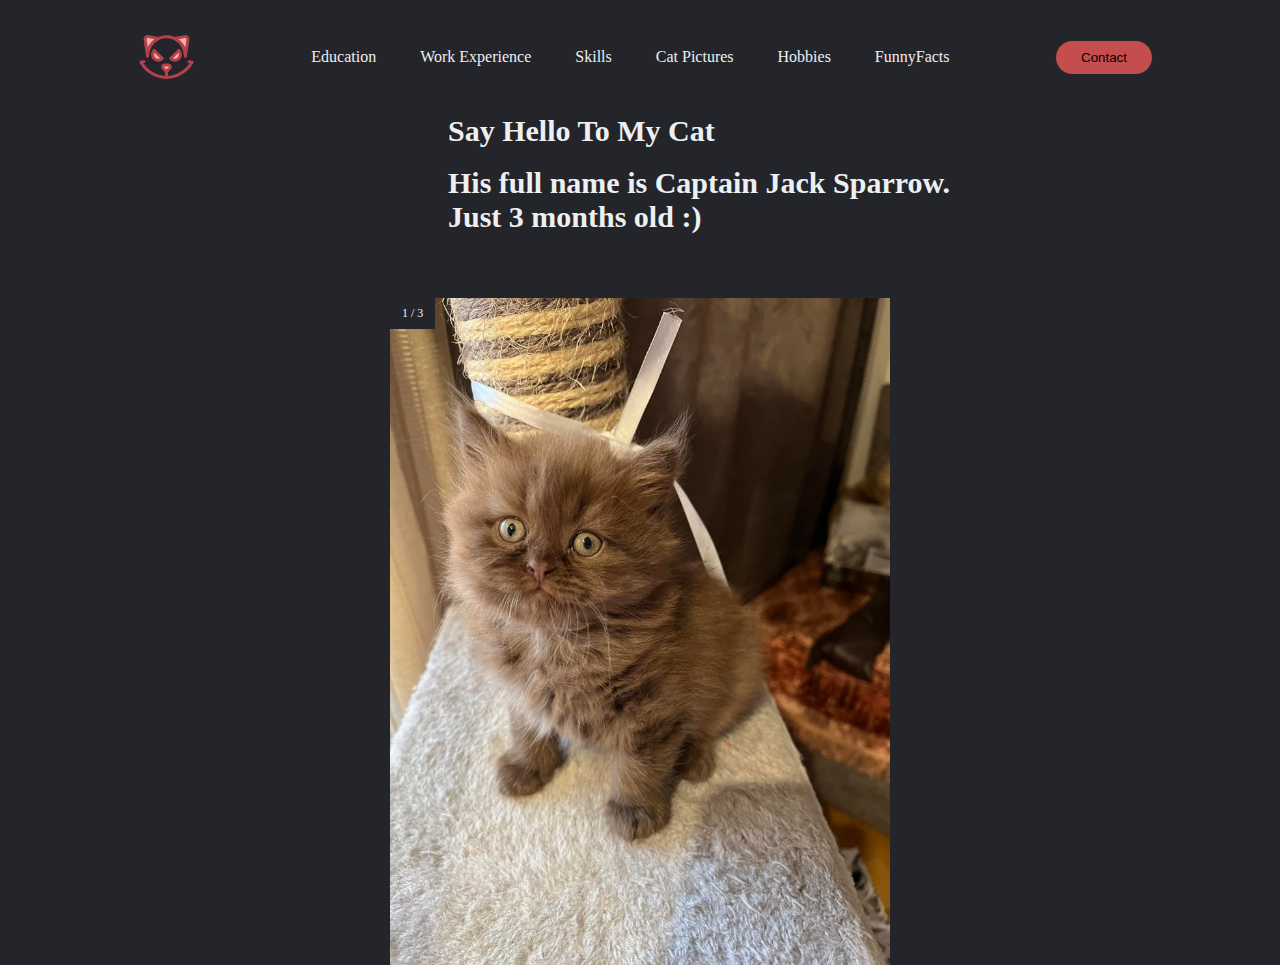
<file: html/index.html>
<!DOCTYPE html>
<html lang="en">
<head>
    <meta charset="UTF-8">
    <meta http-equiv="X-UA-Compatible" content="IE=edge">
    <meta name="viewport" content="width=device-width, initial-scale=1.0">
    <title>Ana Katsitadze Project</title>
    <link rel="stylesheet" href="../css/masterstyles.css">
    <link rel="stylesheet" href="../css/catpics.css">
    

</head>
<body>
    <header>
        <img class="logo" id="logo" src="../images/logo.svg">
        <nav>          
          <ul class="nav-links">
            <li><a href="education.html">Education</a></li>
            <li><a href="experience.html">Work Experience</a></li>
            <li><a href="skills.html">Skills</a></li>
            <li><a href="index.html">Cat Pictures</a></li>
            <li><a href="hobbies.html">Hobbies</a></li>
            <li><a href="funnyfacts.html">FunnyFacts</a></li>
        </ul>
        </nav>
        <button id="modalBtn">Contact</button>
    </header>
    <div class="jack">
      <h3>Say Hello To My Cat</h1>
        <br>
        <h3>His full name is Captain Jack Sparrow.</h3>
        <h3>Just 3 months old :)</h3>
    </div>
    <div class="slideshow-container">

        <div class="mySlides fade">
          <div class="numbertext">1 / 3</div>
          <img src="../images/jack1.png" style="width:100%">
        </div>
        
        <div class="mySlides fade">
          <div class="numbertext">2 / 3</div>
          <img src="../images/jack2.jpg" style="width:100%">
        </div>
        
        <div class="mySlides fade">
          <div class="numbertext">3 / 3</div>
          <img src="../images/jack3.jpg" style="width:100%">
        </div>
        
        </div>
        <br>

        <div id="simpleModal" class="modal-overlay">
          <div class="modal-content">
            <div class="modal-header">
                <span class="closeBtn">♥</span>
                <h2>Contact Info</h2>
            </div>
            <div class="modal-body">
              <p>Hello</p>
              <p>Contact Info Is Secret</p>
            </div>
            <div class="modal-footer">
              <h3>Please dont call</h3>
            </div>
          </div>
        </div>
        
      <script type="text/javascript" src="../js/catpics.js"></script>
      <script src="../js/contact.js"></script>
</body>
</html>
</file>
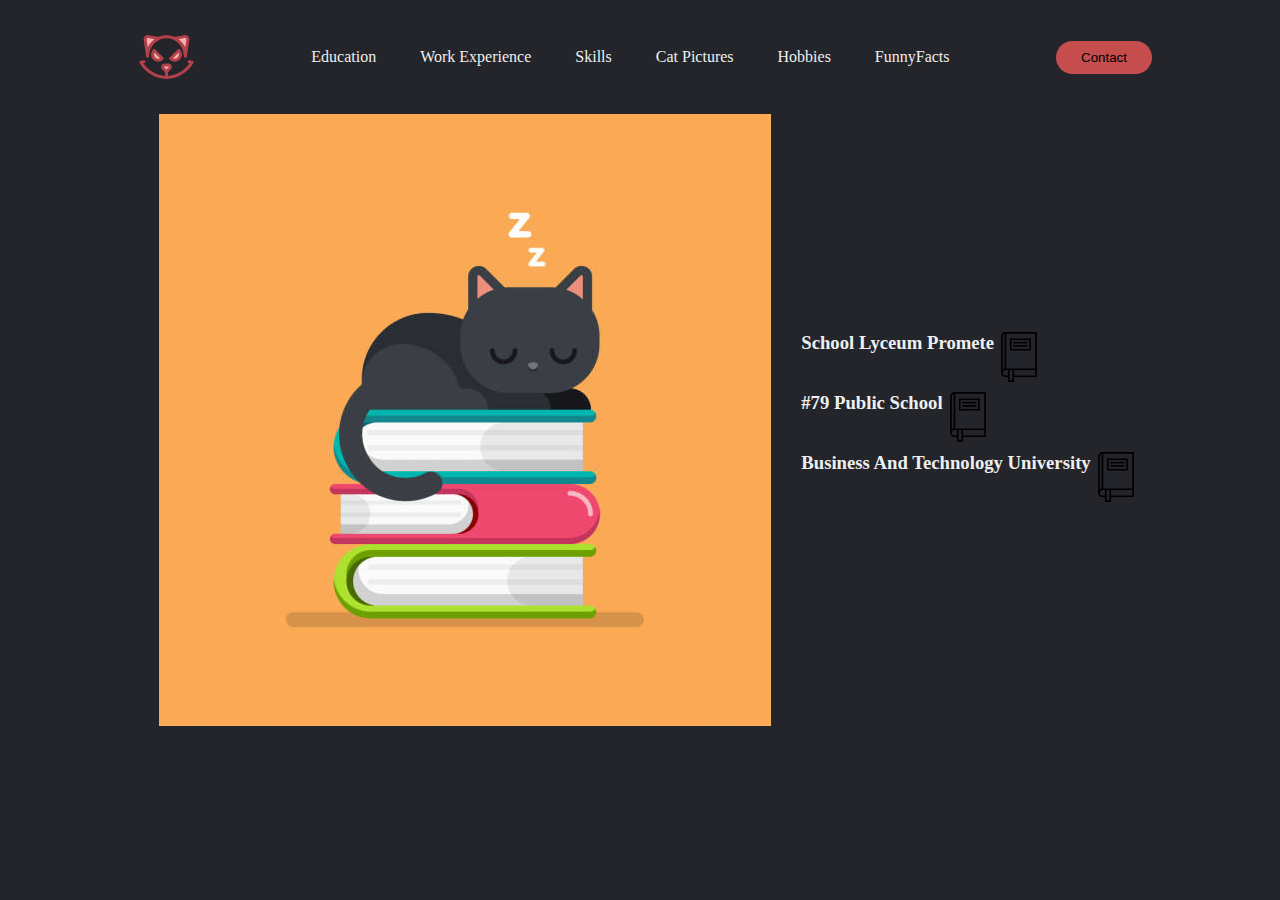
<file: html/education.html>
<!DOCTYPE html>
<html lang="en">
<head>
    <meta charset="UTF-8">
    <meta http-equiv="X-UA-Compatible" content="IE=edge">
    <meta name="viewport" content="width=device-width, initial-scale=1.0">
    <title>Ana Katsitadze Project</title>
    <link rel="stylesheet" href="../css/masterstyles.css">
    <link rel="stylesheet" href="../css/education.css">
</head>
<body>
    <header>
        <img class="logo" id="logo" src="../images/logo.svg">
        <nav>          
            <ul class="nav-links">
                <li><a href="education.html">Education</a></li>
                <li><a href="experience.html">Work Experience</a></li>
                <li><a href="skills.html">Skills</a></li>
                <li><a href="index.html">Cat Pictures</a></li>
                <li><a href="hobbies.html">Hobbies</a></li>
                <li><a href="funnyfacts.html">FunnyFacts</a></li>
            </ul>
        </nav>
        <button id="modalBtn">Contact</button>
    </header>
    <div class="flex-container">
        <div class="flex-item-1">
            <img src="../images/catsleep.jpg">
        </div>
        <div class="flex-item-2">
            <ul>
                <li id="item-1">
                    <div class="items-flex-cont">
                        <h3>School Lyceum Promete</h3>
                        <img id="img1" src="../images/book-close.svg">
                    </div>
                </li>
                <li id="item-2">
                    <div class="items-flex-cont">
                        <h3>#79 Public School</h3>
                        <img id="img2" src="../images/book-close.svg">
                    </div>
                </li>
                <li id="item-3">
                    <div class="items-flex-cont">
                        <h3>Business And Technology University</h3>
                        <img id="img3" src="../images/book-close.svg">
                    </div>
                </li>
            </ul>
        </div>
    </div>
    <div id="simpleModal" class="modal-overlay">
        <div class="modal-content">
          <div class="modal-header">
              <span class="closeBtn">♥</span>
              <h2>Contact Info</h2>
          </div>
          <div class="modal-body">
            <p>Hello</p>
            <p>Contact Info Is Secret</p>
          </div>
          <div class="modal-footer">
            <h3>Please dont call</h3>
          </div>
        </div>
      </div>
    <script src="../js/education.js"></script>
    <script src="../js/contact.js"></script>
</body>
</html>
</file>
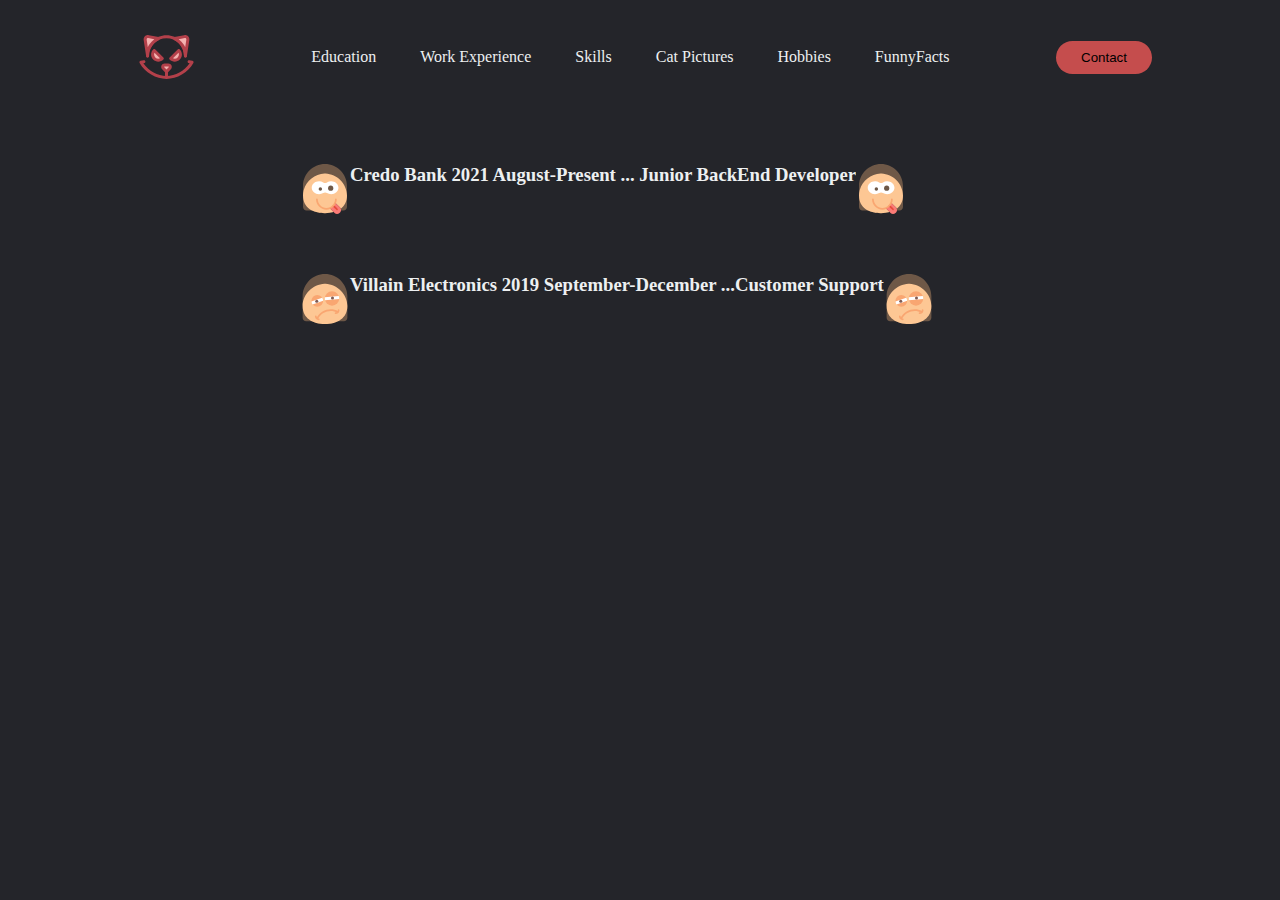
<file: html/experience.html>
<!DOCTYPE html>
<html lang="en">
<head>
    <meta charset="UTF-8">
    <meta http-equiv="X-UA-Compatible" content="IE=edge">
    <meta name="viewport" content="width=device-width, initial-scale=1.0">
    <title>Ana Katsitadze Project</title>
    <link rel="stylesheet" href="../css/masterstyles.css">
    <link rel="stylesheet" href="../css/experience.css">
</head>
<body>
    <header>
        <img class="logo" id="logo" src="../images/logo.svg">
        <nav>          
            <ul class="nav-links">
                <li><a href="education.html">Education</a></li>
                <li><a href="experience.html">Work Experience</a></li>
                <li><a href="skills.html">Skills</a></li>
                <li><a href="index.html">Cat Pictures</a></li>
                <li><a href="hobbies.html">Hobbies</a></li>
                <li><a href="funnyfacts.html">FunnyFacts</a></li>
            </ul>
        </nav>
        <button id="modalBtn">Contact</button>
    </header>
    <div>
        <ul>
            <li>   
                <div class="items-flex-container">
                    <img src="../images/happy.svg">
                    <h3>Credo Bank 2021 August-Present ... Junior BackEnd Developer</h3>
                    <img src="../images/happy.svg">
                </div>
            </li>
            <li>
                <div class="items-flex-container">
                    <img src="../images/tired.svg">
                    <h3>Villain Electronics 2019 September-December ...Customer Support</h3>
                    <img src="../images/tired.svg">
                </div>
            </li>
        </ul>
    </div>
    <div id="simpleModal" class="modal-overlay">
        <div class="modal-content">
          <div class="modal-header">
              <span class="closeBtn">♥</span>
              <h2>Contact Info</h2>
          </div>
          <div class="modal-body">
            <p>Hello</p>
            <p>Contact Info Is Secret</p>
          </div>
          <div class="modal-footer">
            <h3>Please dont call</h3>
          </div>
        </div>
      </div>
      <script src="../js/contact.js"></script>
</body>
</html>
</file>
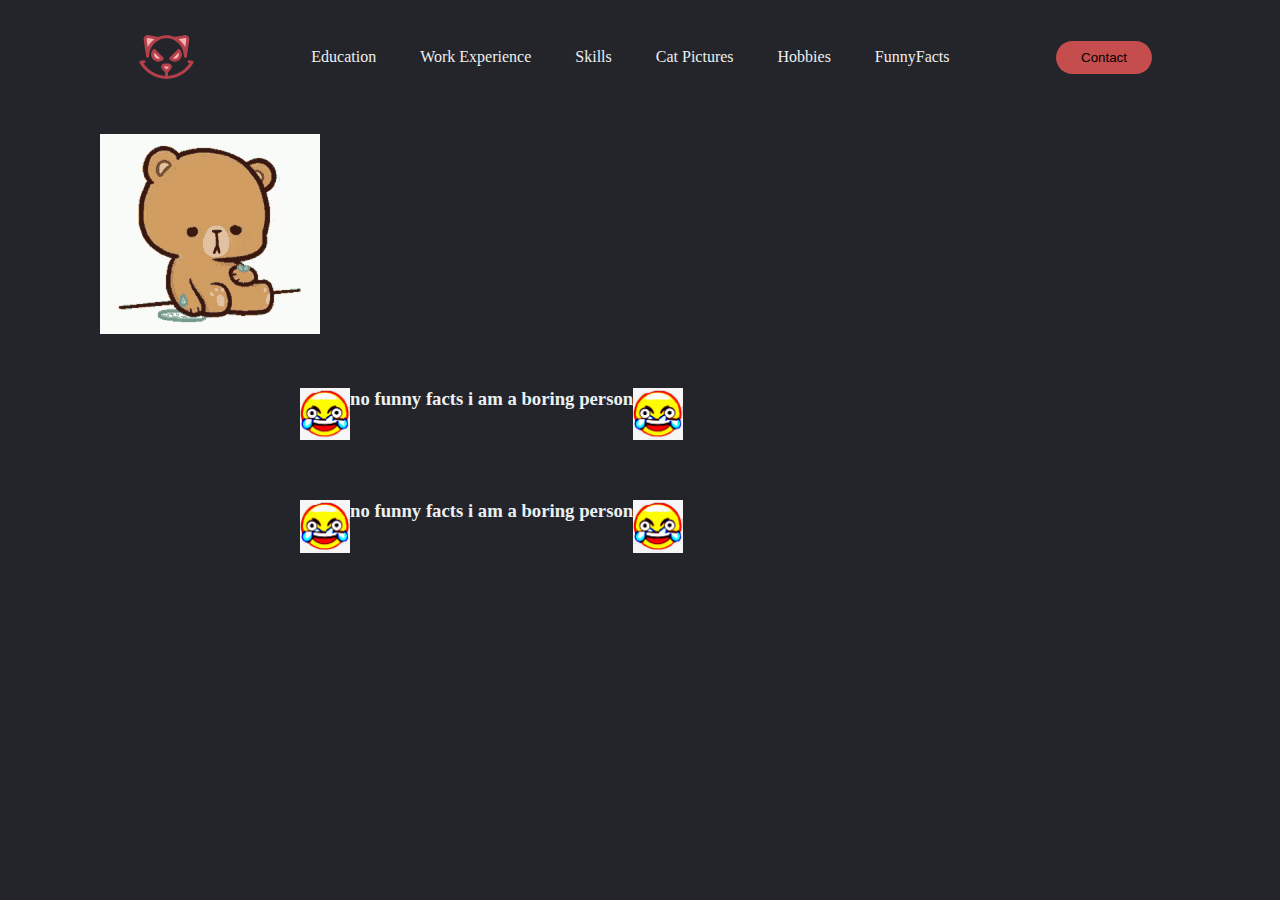
<file: html/funnyfacts.html>
<!DOCTYPE html>
<html lang="en">
<head>
    <meta charset="UTF-8">
    <meta http-equiv="X-UA-Compatible" content="IE=edge">
    <meta name="viewport" content="width=device-width, initial-scale=1.0">
    <title>Ana Katsitadze Project</title>
    <link rel="stylesheet" href="../css/masterstyles.css">
    <link rel="stylesheet" href="../css/experience.css">
</head>
<body>
    <header>
        <img class="logo" id="logo" src="../images/logo.svg">
        <nav>          
            <ul class="nav-links">
                <li><a href="education.html">Education</a></li>
                <li><a href="experience.html">Work Experience</a></li>
                <li><a href="skills.html">Skills</a></li>
                <li><a href="index.html">Cat Pictures</a></li>
                <li><a href="hobbies.html">Hobbies</a></li>
                <li><a href="funnyfacts.html">FunnyFacts</a></li>
            </ul>
        </nav>
        <button id="modalBtn">Contact</button>
    </header>
    <div>
        <img style="margin-left:100px;margin-top:20px;" src="../images/sad-bear-cry.gif">
        <ul>
            <li>   
                <div class="items-flex-container">
                    <img src="../images/laughmoji.jpg">
                    <h3>no funny facts i am a boring person</h3>
                    <img src="../images/laughmoji.jpg">
                </div>
            </li>
            <li>
                <div class="items-flex-container">
                    <img src="../images/laughmoji.jpg">
                    <h3>no funny facts i am a boring person</h3>
                    <img src="../images/laughmoji.jpg">
                </div>
            </li>
        </ul>
    </div>
    
        
    
    <div id="simpleModal" class="modal-overlay">
        <div class="modal-content">
          <div class="modal-header">
              <span class="closeBtn">♥</span>
              <h2>Contact Info</h2>
          </div>
          <div class="modal-body">
            <p>Hello</p>
            <p>Contact Info Is Secret</p>
          </div>
          <div class="modal-footer">
            <h3>Please dont call</h3>
          </div>
        </div>
      </div>
      <script src="../js/contact.js"></script>
</body>
</html>
</file>
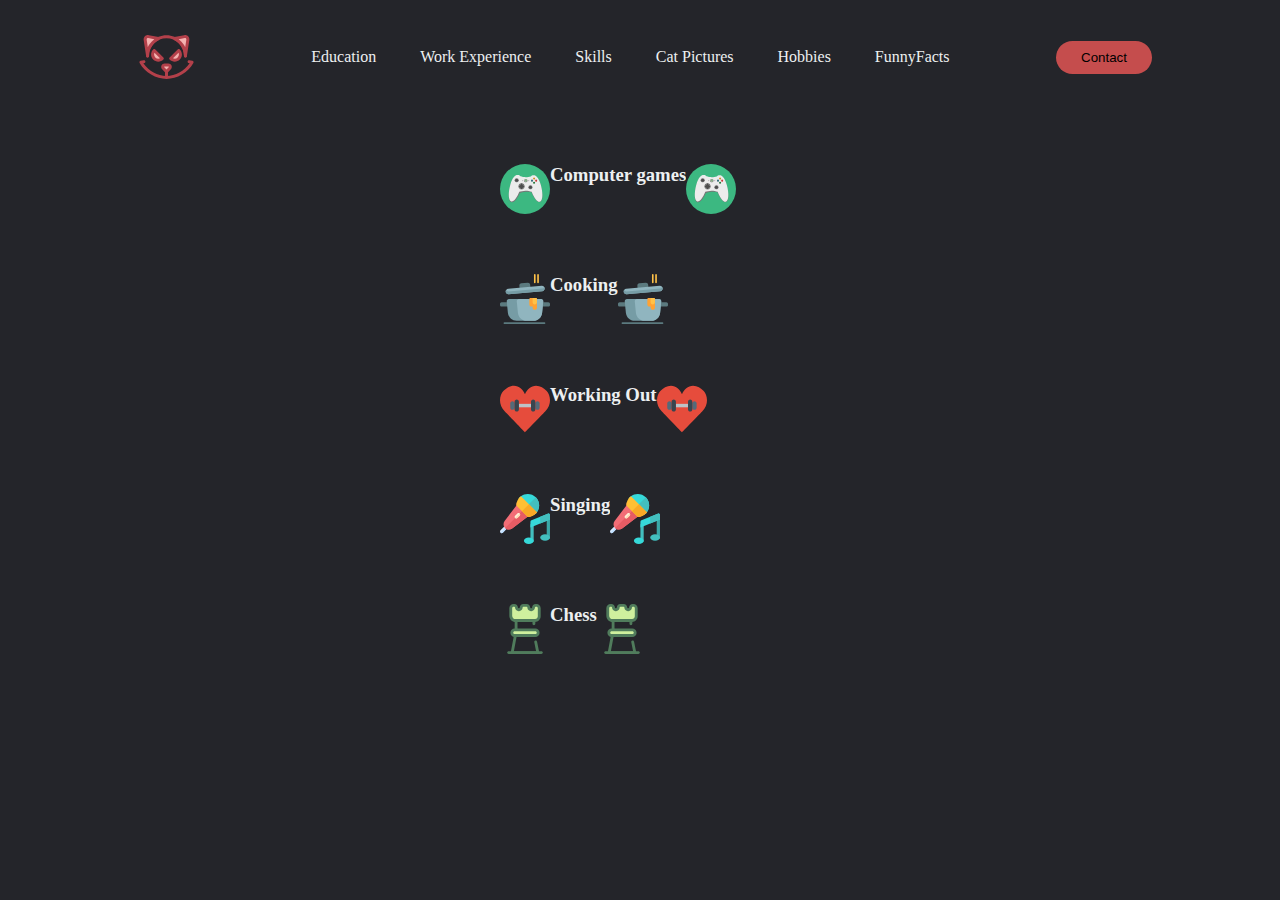
<file: html/hobbies.html>
<!DOCTYPE html>
<html lang="en">
<head>
    <meta charset="UTF-8">
    <meta http-equiv="X-UA-Compatible" content="IE=edge">
    <meta name="viewport" content="width=device-width, initial-scale=1.0">
    <title>Ana Katsitadze Project</title>
    <link rel="stylesheet" href="../css/masterstyles.css">
    <link rel="stylesheet" href="../css/hobbies.css">
</head>
<body>
    <header>
        <img class="logo" id="logo" src="../images/logo.svg">
        <nav>          
            <ul class="nav-links">
                <li><a href="education.html">Education</a></li>
                <li><a href="experience.html">Work Experience</a></li>
                <li><a href="skills.html">Skills</a></li>
                <li><a href="index.html">Cat Pictures</a></li>
                <li><a href="hobbies.html">Hobbies</a></li>
                <li><a href="funnyfacts.html">FunnyFacts</a></li>
            </ul>
        </nav>
        <button id="modalBtn">Contact</button>
    </header>
    <div>
        <ul>
            <li>   
                <div class="items-flex-container">
                    <img src="../images/game.svg">
                    <h3>Computer games</h3>
                    <img src="../images/game.svg">
                </div>
            </li>
            <li>
                <div class="items-flex-container">
                    <img src="../images/cooking.svg">
                    <h3>Cooking</h3>
                    <img src="../images/cooking.svg">
                </div>
            </li>
            <li>
                <div class="items-flex-container">
                    <img src="../images/gym.svg">
                    <h3>Working Out</h3>
                    <img src="../images/gym.svg">
                </div>
            </li>
            <li>
                <div class="items-flex-container">
                    <img src="../images/karaoke-sing.svg">
                    <h3>Singing</h3>
                    <img src="../images/karaoke-sing.svg">
                </div>
            </li>
            <li>
                <div class="items-flex-container">
                    <img src="../images/chess.svg">
                    <h3>Chess</h3>
                    <img src="../images/chess.svg">
                </div>
            </li>
        </ul>
    </div>
    
        
    
    <div id="simpleModal" class="modal-overlay">
        <div class="modal-content">
          <div class="modal-header">
              <span class="closeBtn">♥</span>
              <h2>Contact Info</h2>
          </div>
          <div class="modal-body">
            <p>Hello</p>
            <p>Contact Info Is Secret</p>
          </div>
          <div class="modal-footer">
            <h3>Please dont call</h3>
          </div>
        </div>
      </div>
      <script src="../js/contact.js"></script>
</body>
</html>
</file>
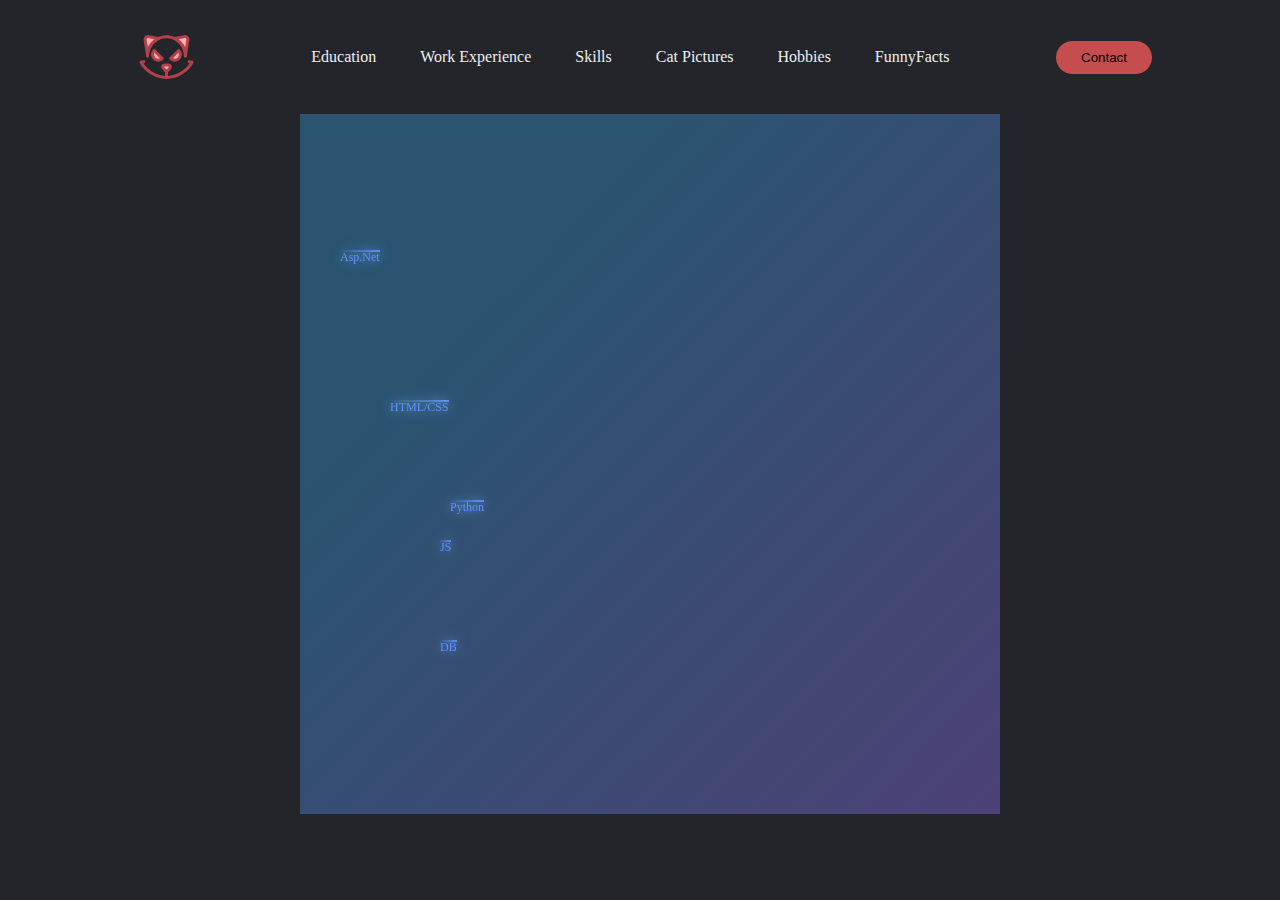
<file: html/skills.html>
<!DOCTYPE html>
<html lang="en">
<head>
    <meta charset="UTF-8">
    <meta http-equiv="X-UA-Compatible" content="IE=edge">
    <meta name="viewport" content="width=device-width, initial-scale=1.0">
    <title>Ani's Skills</title>
    
    <link rel="stylesheet" href="../css/masterstyles.css">
    <link rel="stylesheet" href="../css/skills.css">
    
    
</head>
<body>

    <header>
        <img class="logo" id="logo" src="../images/logo.svg">
        <nav>          
          <ul class="nav-links">
            <li><a href="education.html">Education</a></li>
            <li><a href="experience.html">Work Experience</a></li>
            <li><a href="skills.html">Skills</a></li>
            <li><a href="index.html">Cat Pictures</a></li>
            <li><a href="hobbies.html">Hobbies</a></li>
            <li><a href="funnyfacts.html">FunnyFacts</a></li>
        </ul>
        </nav>
        <button id="modalBtn">Contact</button>
    </header>
    <div class="sky-container">
        <div class="star">Asp.Net</div>
        <div class="star">Python</div>
        <div class="star">JS</div>
        <div class="star">HTML/CSS</div>
        <div class="star">DB</div>

    </div>
    <div id="simpleModal" class="modal-overlay">
        <div class="modal-content">
          <div class="modal-header">
              <span class="closeBtn">♥</span>
              <h2>Contact Info</h2>
          </div>
          <div class="modal-body">
            <p>Hello</p>
            <p>Contact Info Is Secret</p>
          </div>
          <div class="modal-footer">
            <h3>Please dont call</h3>
          </div>
        </div>
      </div>
      <script src="../js/contact.js"></script>
  
</body>
</html>
</file>
<file: css/masterstyles.css>
@import url('https://fonts.googleapis.com/css2?family=Fascinate&display=swap');

*{
    box-sizing: border-box;
    margin: 0;
    padding: 0;
    background-color: #24252a;
}

#logo{
    height:6vh;
    width: 6vw;
}
li, a{
    font-weight: 500;
    font-size: 16px;
    color: #edf0f1;
    text-decoration: none;
}

header{
    display:flex;
    justify-content: space-between;
    align-items:center;
    padding: 30px 10%;
}

.logo{
    cursor: pointer;
}

.nav-links{
    list-style: none;

}
.nav-links li{
    display:inline-block;
    padding: 0px 20px;
}

.nav-links a{
    transition: all 0.3s ease 0s;
}

.nav-links a:hover{
    color:rgb(197, 77, 77);
}

button{
    padding:9px 25px;
    background-color: rgba(197, 77, 77,1);
    border:none;
    border-radius: 50px;
    cursor: pointer;
    transition: all 0.3s ease 0s;
}
button:hover{
    background-color: rgba(197, 77, 77,0.7);
}

.modal-overlay{
    display: none;
    position: fixed;
    z-index: 1;
    left: 0;
    top: 0;
    height: 100%;
    width: 100%;
    overflow: auto;
    background-color: rgba(0,0,0,0.5);
  }
  
  .modal-content{
    background-color: #f4f4f4;
    margin: 20% auto;
    width: 70%;
    box-shadow: 0 5px 8px 0 rgba(0,0,0,0.2),0 7px 20px 0 rgba(0,0,0,0.17);
  }
  
  .modal-header h2, .modal-footer h3{
    margin: 0;
  }
  
  .modal-header{
    padding: 15px;
    color: #fff;
  }
  
  .modal-body{
    color:#fff;
    padding: 10px 20px;
  }
  
  .modal-footer{
    color:#fff;
    padding: 10px;
    color: #fff;
    text-align: center;
  }
  
  .closeBtn{
    font-size: 30px;
    color: #fff;
    float: right;
  }
  
  .closeBtn:hover,.closeBtn:focus{
    color: #e439ef;
    text-decoration: none;
    cursor:  pointer;
  }
</file>
<file: css/catpics.css>
* {
  box-sizing: border-box;
}

.mySlides {
    display: none;
    width: 500px;
    height: 400px;
    margin:4rem auto;
}
img {
    vertical-align: middle;
}

.slideshow-container {
  max-width: 1000px;
  position: relative;
  margin: auto;
}


.text {
  color: #f2f2f2;
  font-size: 15px;
  padding: 8px 12px;
  position: absolute;
  bottom: 8px;
  width: 100%;
  text-align: center;
}


.numbertext {
  color: #f2f2f2;
  font-size: 12px;
  padding: 8px 12px;
  position: absolute;
  top: 0;
}




.fade {
  animation-name: fade;
  animation-duration: 1.5s;
}

@keyframes fade {
  from {opacity: .4} 
  to {opacity: 1}
}

.jack{
  margin-left: 28rem;
}
.jack > h3{
  color: #edf0f1;
  font-weight: 800;
  font-size: 30px;
}
</file>
<file: css/education.css>
.flex-container{
    display:flex;
    margin-left:20px;
    justify-content: center;
    align-items: center;

}
.flex-item-2 >ul{
    list-style: none;
    padding-left:30px;   
}
.items-flex-cont{
    display: flex;
}


.items-flex-cont > img{
    width: 50px;
    padding-bottom: 10px;

}
</file>
<file: css/experience.css>
.items-flex-container{
    display: flex;
    margin-left:300px;
    margin-top: 50px;
}

.items-flex-container > img{
    width: 50px;
    padding-bottom: 10px;
}
</file>
<file: css/hobbies.css>
.items-flex-container{
    display: flex;
    margin-left:500px;
    margin-top: 50px;
}

.items-flex-container > img{
    width: 50px;
    padding-bottom: 10px;
}
</file>
<file: css/skills.css>
.sky-container{
    margin-left: 300px;
    width:700px;
    height:700px;
    background-color: #4c4177;
    background-image: linear-gradient(315deg, #4c4177 0%, #2a5470 74%);

}

.star {
    position: absolute;
    font-size: 12px;
    color: #5f91ff;
    top: 50%;
    left: 50%;
    height: 2px;
    background: linear-gradient(-45deg, #5f91ff, rgba(0, 0, 255, 0));
    filter: drop-shadow(0 0 6px #699bff);
    animation: tail 4000ms ease-in-out infinite, shooting 3000ms ease-in-out infinite;
  }

  .star::before, .star::after {
    position: absolute;
    content: '';
    top: calc(50% - 1px);
    right: 0;
    height: 2px;
    background: linear-gradient(-45deg, rgba(0, 0, 255, 0), #5f91ff, rgba(0, 0, 255, 0));
    border-radius: 100%;
    transform: translateX(50%) rotateZ(45deg);
    animation: shining 3000ms ease-in-out infinite;
  }
  
  .star::after {
    transform: translateX(50%) rotateZ(-45deg);
  }
  
  .star:nth-child(1) {
    top: calc(50% - 200px);
    left: calc(50% - 300px);
    animation-delay: 650ms;
  }
  .star:nth-child(1)::before, .star:nth-child(1)::after {
    animation-delay: 650ms;
  }
  
  .star:nth-child(2) {
    top: calc(50% - -50px);
    left: calc(50% - 190px);
    animation-delay: 150ms;
  }
  .star:nth-child(2)::before, .star:nth-child(2)::after {
    animation-delay: 150ms;
  }
  
  .star:nth-child(3) {
    top: calc(50% - -90px);
    left: calc(50% - 200px);
    animation-delay: 1600ms;
  }
  .star:nth-child(3)::before, .star:nth-child(3)::after {
    animation-delay: 1600ms;
  }
  
  .star:nth-child(4) {
    top: calc(50% - 50px);
    left: calc(50% - 250px);
    animation-delay: 4700ms;
  }
  .star:nth-child(4)::before, .star:nth-child(4)::after {
    animation-delay: 4700ms;
  }
  
  .star:nth-child(5) {
    top: calc(50% - -190px);
    left: calc(50% - 200px);
    animation-delay: 2100ms;
  }
  .star:nth-child(5)::before, .star:nth-child(5)::after {
    animation-delay: 2100ms;
  }
  
  
  
  
  /* Animations */
  @keyframes tail {
    0% {
      width: 0;
    }
    
    30% {
      width: 100px;
    }
    
    100% {
      width: 0;
    }
  }
  
  @keyframes shining {
    0% {
      width: 0;
    }
    50% {
      width: 30px;
    }
    100% {
      width: 0;
    }
  }
  
  @keyframes shooting {
    0% {
      transform: translateX(0);
    }
    100% {
      transform: translateX(320px);
    }
  }
</file>
